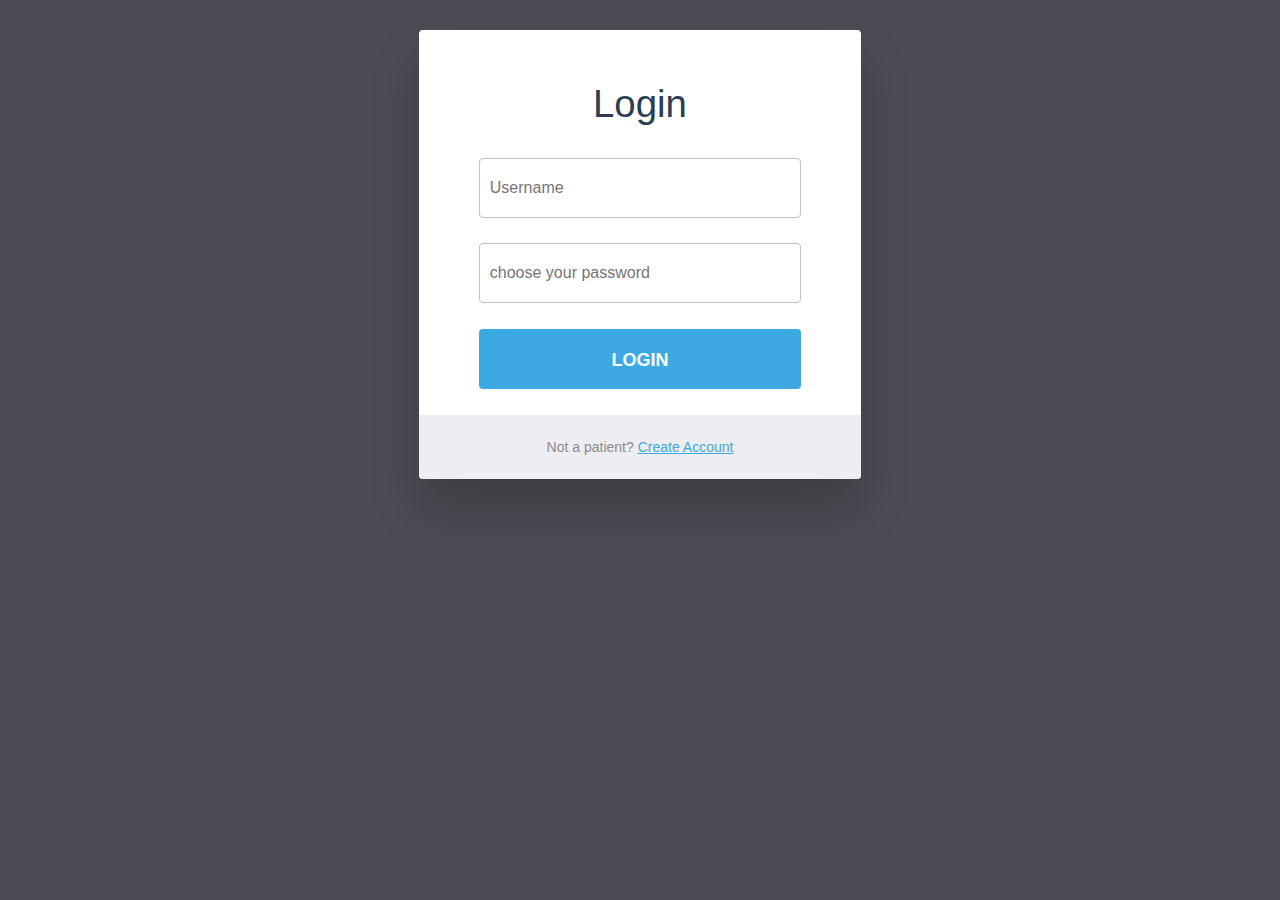
<file: Login/index.html>
<!DOCTYPE html>
<html lang="en" >
<head>
  <meta charset="UTF-8">
  <title>Login</title>
  <script src="./action.js"></script>
<link rel="stylesheet" href="./style.css">

</head> 
<body>

<div id="login-form-wrap">
  <h2>Login</h2>
  <form id="login-form" name="myForm" onsubmit="return validateForm()" method="post">
    <p>
    <input type="text" id="username" name="fname" placeholder="Username" required><i class="validation"><span></span><span></span></i>
    </p>
    <p>
    <input type="password" id="password" name="password" placeholder="choose your password" required><i class="validation"><span></span><span></span></i>
    </p>
    <p>
    <input type="submit" id="login" value="Login">
    </p>
  </form>
  <div id="create-account-wrap">
    <p>Not a patient? <a href="#">Create Account</a><p>
  </div>
</div>

  
</body>
</html>
</file>
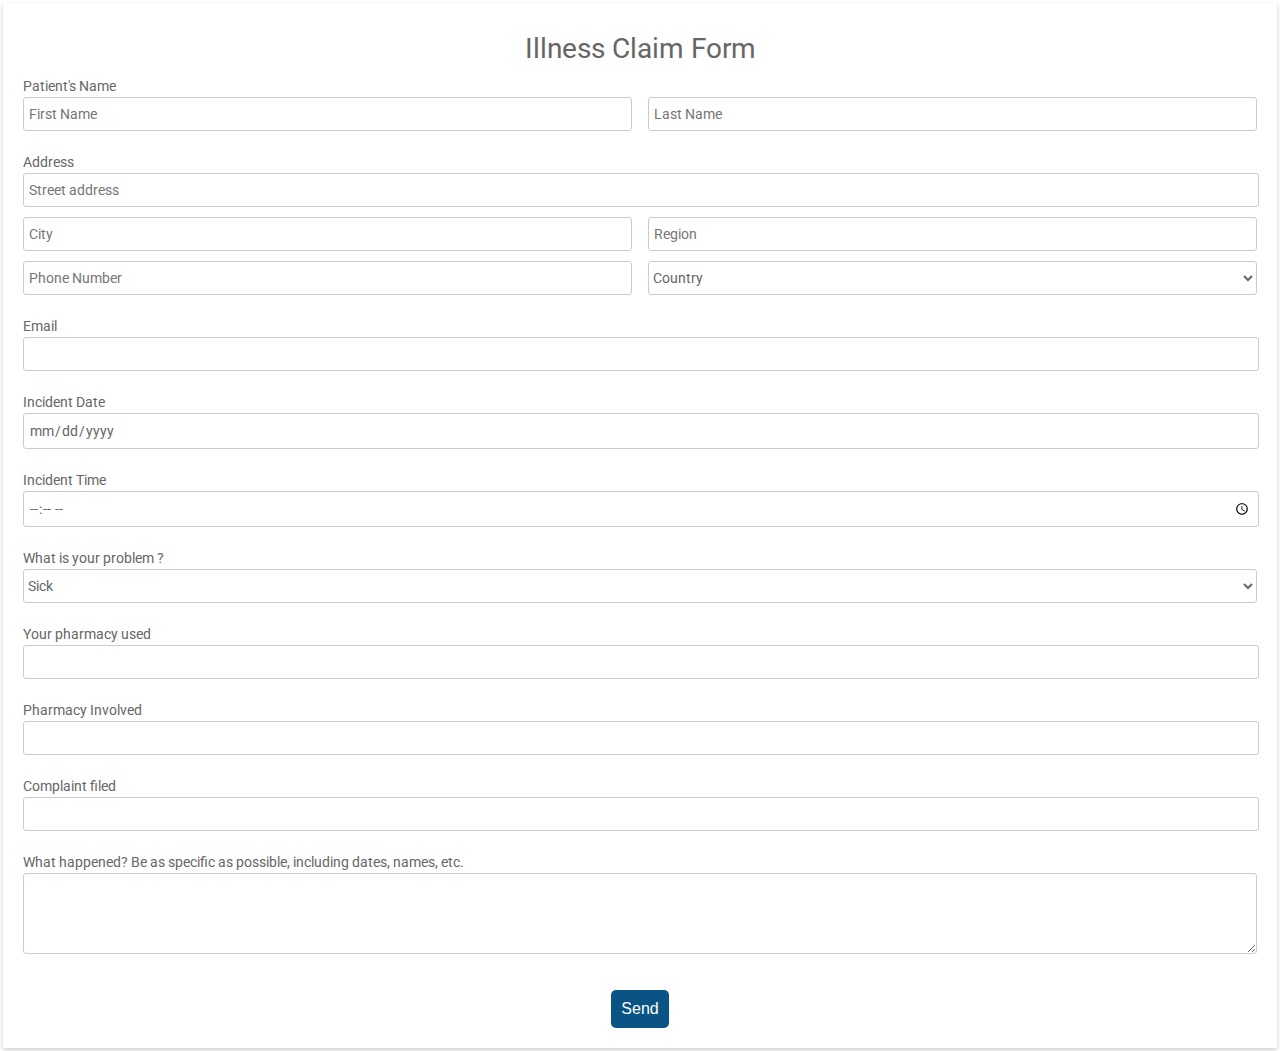
<file: Add-Illness-Form/Pa.html>
<!DOCTYPE html>
<html>
  <head>
    <title>Illness</title>
    <link href="https://fonts.googleapis.com/css?family=Roboto:300,400,500,700" rel="stylesheet">
    <link rel="stylesheet" href="https://use.fontawesome.com/releases/v5.5.0/css/all.css" integrity="sha384-B4dIYHKNBt8Bc12p+WXckhzcICo0wtJAoU8YZTY5qE0Id1GSseTk6S+L3BlXeVIU" crossorigin="anonymous">
    <style>
      html, body {
      min-height: 100%;
      }
      body, div, form, input, select, p { 
      padding: 0;
      margin: 0;
      outline: none;
      font-family: Roboto, Arial, sans-serif;
      font-size: 14px;
      color: #666;
      line-height: 22px;
      }
      h1 {
      margin: 15px 0;
      font-weight: 400;
      }
      .testbox {
      display: flex;
      justify-content: center;
      align-items: center;
      height: inherit;
      padding: 3px;
      }
      form {
      width: 100%;
      padding: 20px;
      background: #fff;
      box-shadow: 0 2px 5px #ccc; 
      }
      input, select, textarea {
      margin-bottom: 10px;
      border: 1px solid #ccc;
      border-radius: 3px;
      }
      input {
      width: calc(100% - 10px);
      padding: 5px;
      }
      select {
      width: 100%;
      padding: 7px 0;
      background: transparent;
      }
      textarea {
      width: calc(100% - 6px);
      }
      .item {
      position: relative;
      margin: 10px 0;
      }
      .item:hover p, .item:hover i {
      color: #095484;
      }
      input:hover, select:hover, textarea:hover {
      box-shadow: 0 0 5px 0 #095484;
      }
      input[type="date"]::-webkit-inner-spin-button {
      display: none;
      }
      input[type="time"]::-webkit-inner-spin-button {
      margin: 2px 22px 0 0;
      }
      .item i, input[type="date"]::-webkit-calendar-picker-indicator {
      position: absolute;
      font-size: 20px;
      color: #a9a9a9;
      }
      .item i {
      right: 1%;
      top: 30px;
      z-index: 1;
      }
      [type="date"]::-webkit-calendar-picker-indicator {
      right: 0;
      z-index: 2;
      opacity: 0;
      cursor: pointer;
      }
      .btn-block {
      margin-top: 20px;
      text-align: center;
      }
      button {
      width: auto;
      padding: 10px;
      border: none;
      -webkit-border-radius: 5px; 
      -moz-border-radius: 5px; 
      border-radius: 5px; 
      background-color: #095484;
      font-size: 16px;
      color: #fff;
      cursor: pointer;
      }
      button:hover {
      background-color: #0666a3;
      }
      @media (min-width: 568px) {
      .name-item, .city-item {
      display: flex;
      flex-wrap: wrap;
      justify-content: space-between;
      }
      .name-item input, .city-item input {
      width: calc(50% - 20px);
      }
      .city-item select {
      width: calc(50% - 8px);
      }
      }
    </style>
  </head>
  <body>
    <div class="testbox">
      <form action="/">
        <h1> <center>Illness Claim Form</center></h1>
        <div class="item">
          <p>Patient's Name</p>
          <div class="name-item">
            <input type="text" name="name" placeholder="First Name" />
            <input type="text" name="name" placeholder="Last Name" />
          </div>
        </div>
        <div class="item">
          <p>Address</p>
          <input type="text" name="name" placeholder="Street address"/>
          <div class="city-item">
            <input type="text" name="name" placeholder="City" />
            <input type="text" name="name" placeholder="Region" />
            <input type="text" name="name" placeholder="Phone Number" />
            <select>
              <option value="">Country</option>
              <option value="1">VietNam</option>
              <option value="2">Germany</option>
              <option value="3">Thailand</option>
              <option value="4">Armenia</option>
              <option value="5">USA</option>
            </select>
          </div>
        </div>
        <div class="item">
          <p>Email</p>
          <input type="text" name="name"/>
        </div>
        <div class="item">
          <p>Incident Date</p>
          <input type="date" name="name" required/>
          <i class="fas fa-calendar-alt"></i>
        </div>
        <div class="item">
          <p>Incident Time</p>
          <input type="time" name="name" required/>
          <i class="fas fa-clock"></i>
        </div>
        <div class="item">
          <p>What is your problem ?</p>
          <select>
            <option value="">Sick</option>
            <option value="1">Error</option>
            <option value="2">Cost</option>
            <option value="3">Problem with doctors</option>
          </select>
        </div>
        <div class="item">
          <p>Your pharmacy used</p>
          <input type="text" name="name"/>
        </div>
        <div class="item">
          <p>Pharmacy Involved</p>
          <input type="text" name="name"/>
        </div>
        <div class="item">
          <p>Complaint filed</p>
          <input type="text" name="name"/>
        </div>
        <div class="item">
          <p>What happened? Be as specific as possible, including dates, names, etc.</p>
          <textarea rows="5"></textarea>
        </div>
        <div class="btn-block">
          <button type="submit" href="/">Send</button>
        </div>
      </form>
    </div>
  </body>
</html>
</file>
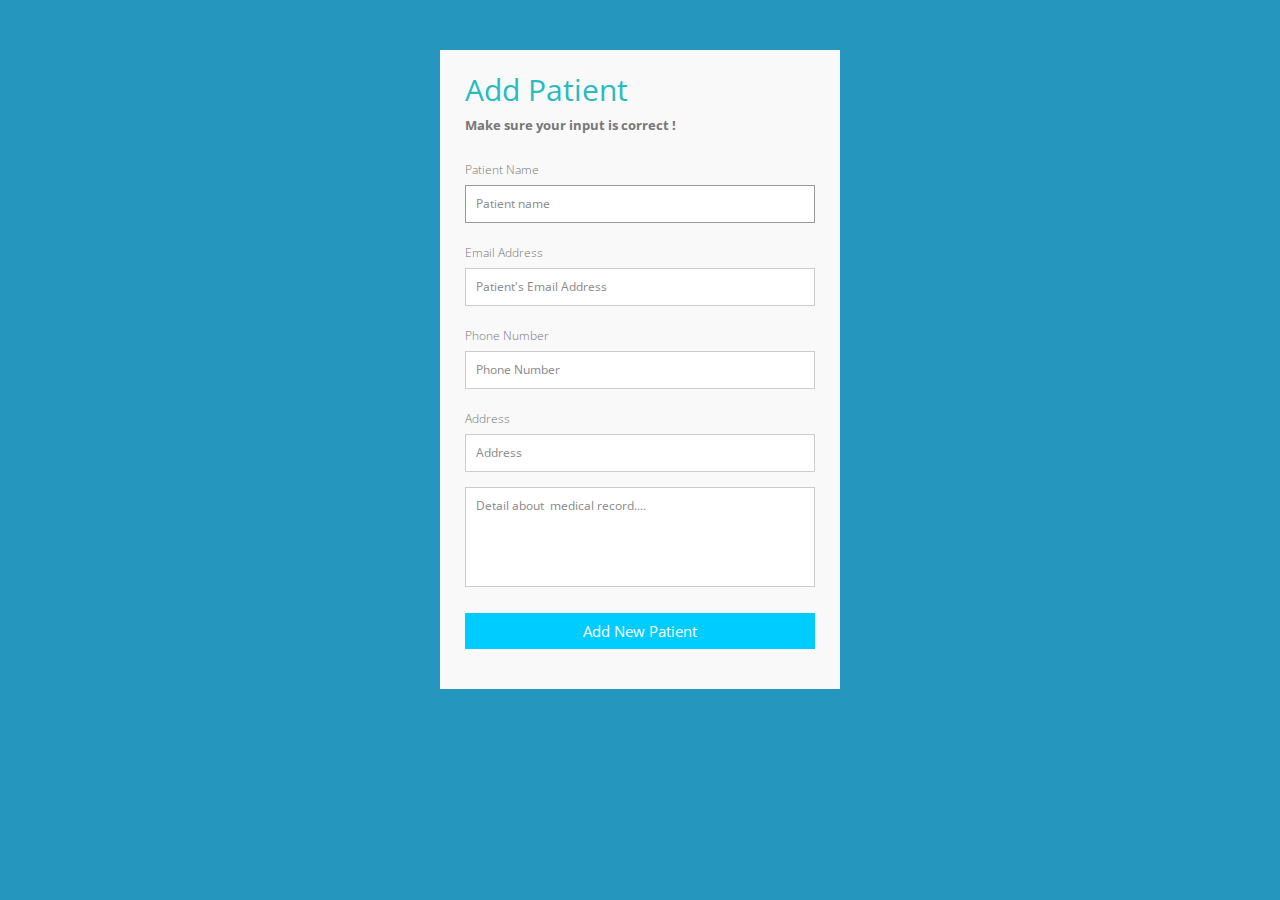
<file: Add-Patient-Form/Patient.html>
<!DOCTYPE html>
<html lang="en">
<head>
    <meta charset="UTF-8">
    <meta http-equiv="X-UA-Compatible" content="IE=edge">
    <meta name="viewport" content="width=device-width, initial-scale=1.0">
    <link rel="stylesheet" href="Patient.css">
    <title>Add Patient</title>
</head>
<body>
    <div class="container">  
        <form id="contact" action="" method="post">
          <h3>Add Patient</h3>
          <h4>Make sure your input is correct !</h4>
          <fieldset>
            <label for="patientName">Patient Name</label>
            <input id="patientName" placeholder="Patient name" type="text" tabindex="1" required autofocus>
          </fieldset>
          <fieldset>
            <label for="email">Email Address</label>
            <input id="email" placeholder="Patient's Email Address" type="email" tabindex="2" required>
          </fieldset>
          <fieldset>
            <label for="phoneNumber">Phone Number</label>
            <input  id="phoneNumber" placeholder="Phone Number" type="tel" tabindex="3" required>
          </fieldset>
          <fieldset>
            <label for="address"> Address</label>
            <input id="address" placeholder="Address" type="text" tabindex="4" required>
          </fieldset>
          <fieldset>
            <textarea placeholder="Detail about  medical record...." tabindex="5" required></textarea>
          </fieldset>
          <fieldset>
            <button name="submit" type="submit" id="contact-submit" data-submit="...Sending">Add New Patient</button>
          </fieldset>
        </form>
       
        
      </div>
      
</body>
</html>
</file>
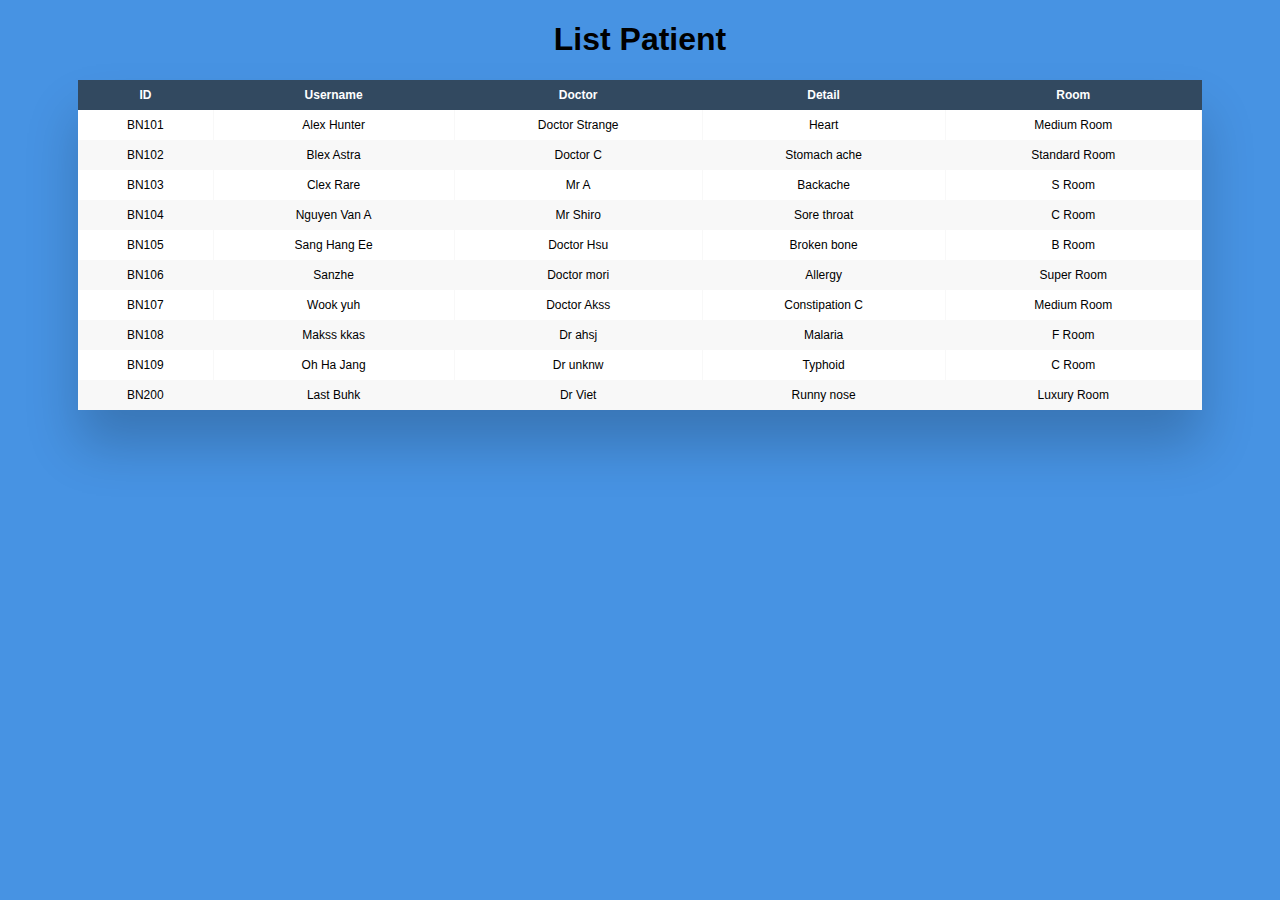
<file: Table-View-Patient/Table-view-patient.html>
<!DOCTYPE html>
<html lang="en">
<head>
    <meta charset="UTF-">
    <meta http-equiv="X-UA-Compatible" C="IE=edge">
    <meta name="viewport" C="width=device-width, initial-scale=.">
    <link rel="stylesheet" href="style.css">
    <title>List</title>
</head>
<body>
    <h1>List Patient</h1>
<div class="table-wrapper">
    <table class="fl-table">
        <thead>
        <tr>
            <th>ID</th>
            <th>Username</th>
            <th>Doctor</th>
            <th>Detail</th>
            <th>Room</th>
        </tr>
        </thead>
        <tbody>
        <tr>
            <td>BN101</td>
            <td>Alex Hunter</td>
            <td>Doctor Strange</td>
            <td>Heart </td>
            <td>Medium Room</td>
        </tr>
        <tr>
            <td>BN102</td>
            <td>Blex Astra</td>
            <td>Doctor C </td>
            <td>Stomach ache  </td>
            <td>Standard Room </td>
        </tr>
        <tr>
            <td>BN103</td>
            <td>Clex Rare </td>
            <td>Mr A </td>
            <td>Backache </td>
            <td>S Room </td>
        </tr>
        <tr>
            <td>BN104 </td>
            <td>Nguyen Van A </td>
            <td>Mr Shiro </td>
            <td>Sore throat </td>
            <td>C Room </td>
        </tr>
        <tr>
            <td>BN105 </td>
            <td>Sang Hang Ee </td>
            <td>Doctor Hsu </td>
            <td>Broken bone </td>
            <td>B Room </td>
        </tr>
        <tr>
            <td>BN106</td>
            <td>Sanzhe </td>
            <td>Doctor mori </td>
            <td>Allergy  </td>
            <td>Super Room </td>
        </tr>
        <tr>
            <td>BN107 </td>
            <td>Wook yuh </td>
            <td>Doctor Akss </td>
            <td>Constipation C </td>
            <td>Medium Room </td>
        </tr>
        <tr>
            <td>BN108 </td>
            <td>Makss kkas </td>
            <td>Dr ahsj </td>
            <td>Malaria  </td>
            <td>F Room </td>
        </tr>
        <tr>
            <td>BN109 </td>
            <td>Oh Ha Jang </td>
            <td>Dr unknw </td>
            <td>Typhoid  </td>
            <td>C Room </td>
        </tr>
        <tr>
            <td>BN200 </td>
            <td>Last Buhk </td>
            <td>Dr Viet </td>
            <td>Runny nose </td>
            <td>Luxury Room </td>
        </tr>
        <tbody>
    </table>
</div>
</body>
</html>
</file>
<file: Login/style.css>
body {
    background-color: #4d4c54;
    font-size: 1.6rem;
    font-family: "Open Sans", sans-serif;
    color: #2b3e51;
  }
  
  h2 {
    font-weight: 300;
    text-align: center;
  }
  
  p {
    position: relative;
  }
  
  a,
  a:link,
  a:visited,
  a:active {
    color: #3ca9e2;
    -webkit-transition: all 0.2s ease;
    transition: all 0.2s ease;
  }
  a:focus, a:hover,
  a:link:focus,
  a:link:hover,
  a:visited:focus,
  a:visited:hover,
  a:active:focus,
  a:active:hover {
    color: #329dd5;
    -webkit-transition: all 0.2s ease;
    transition: all 0.2s ease;
  }
  
  #login-form-wrap {
    background-color: #fff;
    width: 35%;
    margin: 30px auto;
    text-align: center;
    padding: 20px 0 0 0;
    border-radius: 4px;
    box-shadow: 0px 30px 50px 0px rgba(0, 0, 0, 0.2);
  }
  
  #login-form {
    padding: 0 60px;
  }
  
  input {
    display: block;
    box-sizing: border-box;
    width: 100%;
    outline: none;
    height: 60px;
    line-height: 60px;
    border-radius: 4px;
  }
  
  input[type="text"],
  input[type="password"] {
    width: 100%;
    padding: 0 0 0 10px;
    margin: 0;
    color: #8a8b8e;
    border: 1px solid #c2c0ca;
    font-style: normal;
    font-size: 16px;
    -webkit-appearance: none;
       -moz-appearance: none;
            appearance: none;
    position: relative;
    display: inline-block;
    background: none;
  }
  input[type="text"]:focus,
  input[type="password"]:focus {
    border-color: #3ca9e2;
  }
  input[type="text"]:focus:invalid,
  input[type="password"]:focus:invalid {
    color: #cc1e2b;
    border-color: #cc1e2b;
  }
  input[type="text"]:valid ~ .validation,
  input[type="password"]:valid ~ .validation {
    display: block;
    border-color: #0C0;
  }
  input[type="text"]:valid ~ .validation span,
  input[type="password"]:valid ~ .validation span {
    background: #0C0;
    position: absolute;
    border-radius: 6px;
  }
  input[type="text"]:valid ~ .validation span:first-child,
  input[type="password"]:valid ~ .validation span:first-child {
    top: 30px;
    left: 14px;
    width: 20px;
    height: 3px;
    -webkit-transform: rotate(-45deg);
            transform: rotate(-45deg);
  }
  input[type="text"]:valid ~ .validation span:last-child,
  input[type="password"]:valid ~ .validation span:last-child {
    top: 35px;
    left: 8px;
    width: 11px;
    height: 3px;
    -webkit-transform: rotate(45deg);
            transform: rotate(45deg);
  }
  
  .validation {
    display: none;
    position: absolute;
    content: " ";
    height: 60px;
    width: 30px;
    right: 15px;
    top: 0px;
  }
  
  input[type="submit"] {
    border: none;
    display: block;
    background-color: #3ca9e2;
    color: #fff;
    font-weight: bold;
    text-transform: uppercase;
    cursor: pointer;
    -webkit-transition: all 0.2s ease;
    transition: all 0.2s ease;
    font-size: 18px;
    position: relative;
    display: inline-block;
    cursor: pointer;
    text-align: center;
  }
  input[type="submit"]:hover {
    background-color: #329dd5;
    -webkit-transition: all 0.2s ease;
    transition: all 0.2s ease;
  }
  
  #create-account-wrap {
    background-color: #eeedf1;
    color: #8a8b8e;
    font-size: 14px;
    width: 100%;
    padding: 10px 0;
    border-radius: 0 0 4px 4px;
  }
</file>
<file: Add-Patient-Form/Patient.css>
@import url(https://fonts.googleapis.com/css?family=Open+Sans:400italic,400,300,600);

* {
	margin:0;
	padding:0;
	box-sizing:border-box;
	-webkit-box-sizing:border-box;
	-moz-box-sizing:border-box;
	-webkit-font-smoothing:antialiased;
	-moz-font-smoothing:antialiased;
	-o-font-smoothing:antialiased;

	text-rendering:optimizeLegibility;
}

body {
	font-family:"Open Sans", Helvetica, Arial, sans-serif;
	font-weight:300;
	font-size: 12px;
	line-height:30px;
	color:#777;
	background: rgb(37, 150, 190);
}

.container {
	max-width:400px;
	width:100%;
	margin:0 auto;
	position:relative;
}

#contact input[type="text"], #contact input[type="email"], #contact input[type="tel"], #contact input[type="url"], #contact textarea, #contact button[type="submit"] { font:400 12px/16px "Open Sans", Helvetica, Arial, sans-serif; }

#contact {
	background:#F9F9F9;
	padding:25px;
	margin:50px 0;
}

#contact h3 {
	color: #2abac2;
	display: block;
	font-size: 30px;
	font-weight: 400;
}

#contact h4 {
	margin:5px 0 15px;
	display:block;
	font-size:13px;
}

fieldset {
	border: medium none !important;
	margin: 0 0 10px;
	min-width: 100%;
	padding: 0;
	width: 100%;
}

#contact input[type="text"], #contact input[type="email"], #contact input[type="tel"], #contact input[type="url"], #contact textarea {
	width:100%;
	border:1px solid #CCC;
	background:#FFF;
	margin:0 0 5px;
	padding:10px;
}

#contact input[type="text"]:hover, #contact input[type="email"]:hover, #contact input[type="tel"]:hover, #contact input[type="url"]:hover, #contact textarea:hover {
	-webkit-transition:border-color 0.3s ease-in-out;
	-moz-transition:border-color 0.3s ease-in-out;
	transition:border-color 0.3s ease-in-out;
	border:1px solid #AAA;
}

#contact textarea {
	height:100px;
	max-width:100%;
  resize:none;
}

#contact button[type="submit"] {
	cursor:pointer;
	width:100%;
	border:none;
	background:#0CF;
	color:#FFF;
	margin:0 0 5px;
	padding:10px;
	font-size:15px;
}

#contact button[type="submit"]:hover {
	background:#09C;
	-webkit-transition:background 0.3s ease-in-out;
	-moz-transition:background 0.3s ease-in-out;
	transition:background-color 0.3s ease-in-out;
}

#contact button[type="submit"]:active { box-shadow:inset 0 1px 3px rgba(0, 0, 0, 0.5); }

#contact input:focus, #contact textarea:focus {
	outline:0;
	border:1px solid #999;
}
::-webkit-input-placeholder {
 color:#888;
}
:-moz-placeholder {
 color:#888;
}
::-moz-placeholder {
 color:#888;
}
:-ms-input-placeholder {
 color:#888;
}
</file>
<file: Table-View-Patient/style.css>
*{
    box-sizing: border-box;
    -webkit-box-sizing: border-box;
    -moz-box-sizing: border-box;
}
h1{
 text-align: center;   
}
body{
    font-family: Helvetica;
    -webkit-font-smoothing: antialiased;
    background: rgba( 71, 147, 227, 1);
}
h2{
    text-align: center;
    font-size: 18px;
    text-transform: uppercase;
    letter-spacing: 1px;
    color: white;
    padding: 30px 0;
}

/* Table Styles */

.table-wrapper{
    margin: 10px 70px 70px;
    box-shadow: 0px 35px 50px rgba( 0, 0, 0, 0.2 );
}

.fl-table {
    border-radius: 5px;
    font-size: 12px;
    font-weight: normal;
    border: none;
    border-collapse: collapse;
    width: 100%;
    max-width: 100%;
    white-space: nowrap;
    background-color: white;
}

.fl-table td, .fl-table th {
    text-align: center;
    padding: 8px;
}

.fl-table td {
    border-right: 1px solid #f8f8f8;
    font-size: 12px;
}

.fl-table thead th {
    color: #ffffff;
    background: #324960;
}


.fl-table thead th:nth-child(odd) {
    color: #ffffff;
    background: #324960;
}

.fl-table tr:nth-child(even) {
    background: #F8F8F8;
}

/* Responsive */

@media (max-width: 767px) {
    .fl-table {
        display: block;
        width: 100%;
    }
    .table-wrapper:before{
        content: "Scroll horizontally >";
        display: block;
        text-align: right;
        font-size: 11px;
        color: white;
        padding: 0 0 10px;
    }
    .fl-table thead, .fl-table tbody, .fl-table thead th {
        display: block;
    }
    .fl-table thead th:last-child{
        border-bottom: none;
    }
    .fl-table thead {
        float: left;
    }
    .fl-table tbody {
        width: auto;
        position: relative;
        overflow-x: auto;
    }
    .fl-table td, .fl-table th {
        padding: 20px .625em .625em .625em;
        height: 60px;
        vertical-align: middle;
        box-sizing: border-box;
        overflow-x: hidden;
        overflow-y: auto;
        width: 120px;
        font-size: 13px;
        text-overflow: ellipsis;
    }
    .fl-table thead th {
        text-align: left;
        border-bottom: 1px solid #f7f7f9;
    }
    .fl-table tbody tr {
        display: table-cell;
    }
    .fl-table tbody tr:nth-child(odd) {
        background: none;
    }
    .fl-table tr:nth-child(even) {
        background: transparent;
    }
    .fl-table tr td:nth-child(odd) {
        background: #F8F8F8;
        border-right: 1px solid #E6E4E4;
    }
    .fl-table tr td:nth-child(even) {
        border-right: 1px solid #E6E4E4;
    }
    .fl-table tbody td {
        display: block;
        text-align: center;
    }
}
</file>
